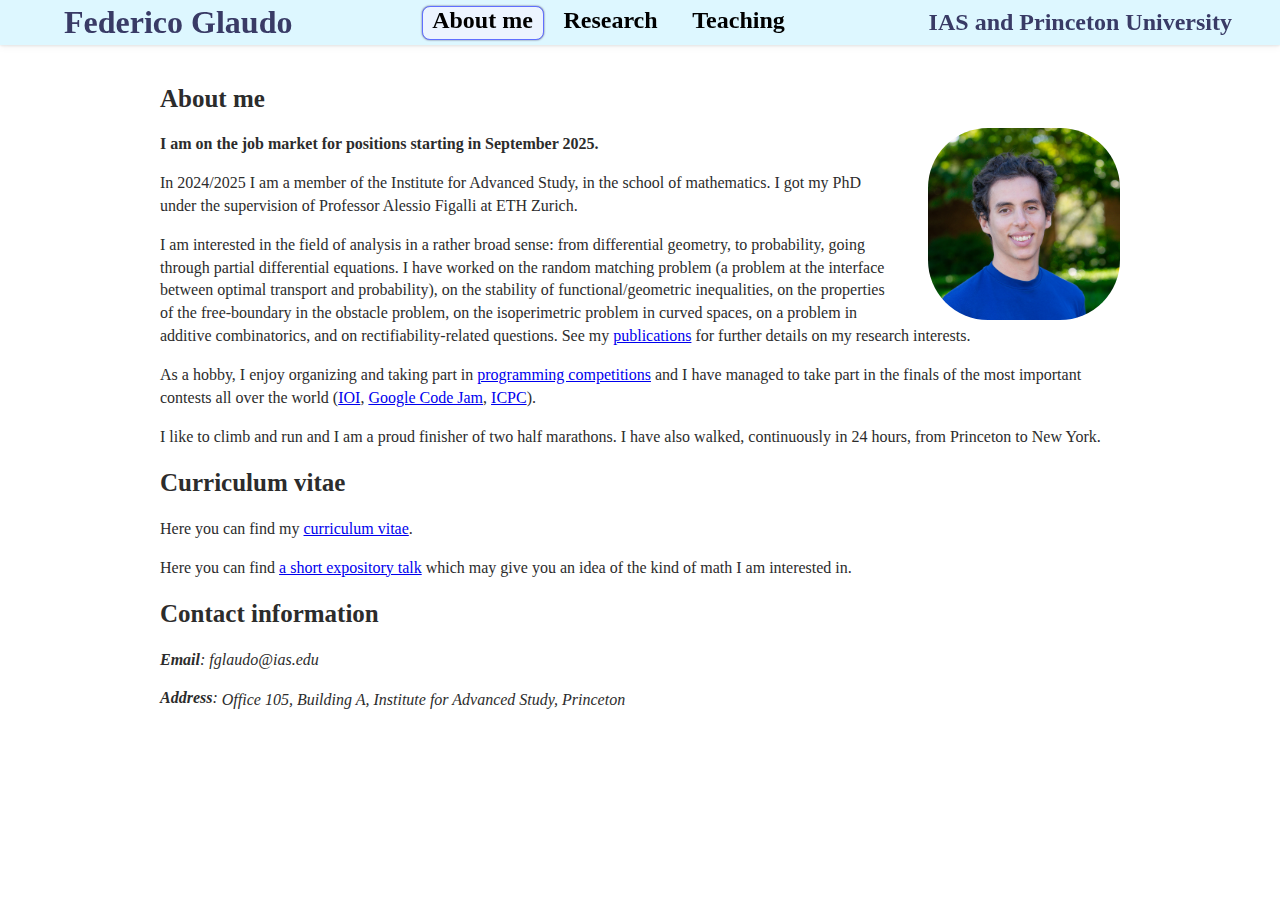
<file: index.html>
<head>
<title>F. Glaudo</title>
<link rel="icon" type="image/png" href="images/ias-favicon-32x32.png">
<link rel="stylesheet" href="style.css">
</head>
<body>

<header id='header'>
<div id="menu-button" onclick="flipSideMenuState()">
  <div id="menu-button-bar1" class="menu-button-bar"></div>
  <div id="menu-button-bar2" class="menu-button-bar"></div>
  <div id="menu-button-bar3" class="menu-button-bar"></div>
</div>
<h1 id='header-title'>Federico Glaudo</h1>

<nav id='navbar'>
<a href='index.html' id='aboutme'>About me</a>
<a href='research.html' id='research'>Research</a>
<a href='teaching.html' id='teaching'>Teaching</a>
</nav>

<h2 id='header-subtitle'>
	<a href='https://www.ias.edu/math'>
		IAS and Princeton University
	</a>
</h2>
</header>

<div id='side-menu'>
<nav id='navbar-mobile'>
<a href='index.html' id='aboutme-mobile'>About me</a>
<a href='research.html' id='research-mobile'>Research</a>
<a href='teaching.html' id='teaching-mobile'>Teaching</a>
</nav>    
</div>

<script lang='javascript'>
    function flipSideMenuState() {
        var menubutton = document.getElementById('menu-button');
        var sidemenu = document.getElementById('side-menu');
        if (menubutton.classList.contains('change')) {
            menubutton.classList.remove('change');
            sidemenu.classList.remove('change');
        }
        else {
            menubutton.classList.add('change');
            sidemenu.classList.add('change');
        }
    }
</script>

<!--
    The code up to here is the same in all pages. It should be copy-pasted.
    Copy pasting it is not nice, but is the simplest solution and there are only 3 pages so it is not a big deal.
    Github.io does not support php or any server operation.
    One could use jquery, but it would be slower and it is not worth it.
-->

<script lang='javascript'>
	document.getElementById('aboutme').classList.add('selected-page');
    document.getElementById('aboutme-mobile').classList.add('selected-page');
</script>

<div id='content'>

<p><img src="images/photo-compressed.jpg" alt="Federico Glaudo" id="avatar"></p>
<h1>About me</h1>
<strong>I am on the job market for positions starting in September 2025.</strong>

<p>In 2024/2025 I am a member of the Institute for Advanced Study, in the school of mathematics.
I got my PhD under the supervision of Professor Alessio Figalli at ETH Zurich.</p>
<p>I am interested in the field of analysis in a rather broad sense: from differential geometry, to probability, going through partial differential equations.
I have worked on the random matching problem (a problem at the interface between optimal transport and probability), on the stability of functional/geometric inequalities,
on the properties of the free-boundary in the obstacle problem, on the isoperimetric problem in curved spaces, on a problem in additive combinatorics, and on rectifiability-related questions.
See my <a href="research.html">publications</a> for further details on my research interests.</p>
<p>
<!--
I am currently investigating the stability of the fractional Caffarelli-Kohn-Nirenberg inequality, 
the determination of a set from the sums over all of its subsets,
and the sharp isoperimetric inequality in the cube.
-->
</p>
<p>As a hobby, I enjoy organizing and taking part in <a href="https://en.wikipedia.org/wiki/Competitive_programming">programming competitions</a> and
I have managed to take part in the finals of the most important contests all over the world (<a href="https://en.wikipedia.org/wiki/International_Olympiad_in_Informatics">IOI</a>, <a href="https://en.wikipedia.org/wiki/Google_Code_Jam">Google Code Jam</a>, <a href="https://en.wikipedia.org/wiki/International_Collegiate_Programming_Contest">ICPC</a>).</p>
<p>I like to climb and run and I am a proud finisher of two half marathons. I have also walked, continuously in 24 hours, from Princeton to New York.</p>


<h1>Curriculum vitae</h1>
<p>Here you can find my <a href="files/cv.pdf">curriculum vitae</a>.</p>
<p>Here you can find <a href="https://www.youtube.com/watch?v=cUwVgRQfVIo">a short expository talk</a> which may give you an idea of the kind of math I am interested in.</p>

<h1>Contact information</h1>
<address>
<p><strong>Email</strong>: fglaudo@ias.edu </p>
<p><strong>Address</strong>: <span id='offices'>Office 105, Building A, Institute for Advanced Study, Princeton
<!--
Office 310, Fine Hall, Princeton University, Princeton
-->
</span>
</p>
</address>

</div>

</body>
</file>
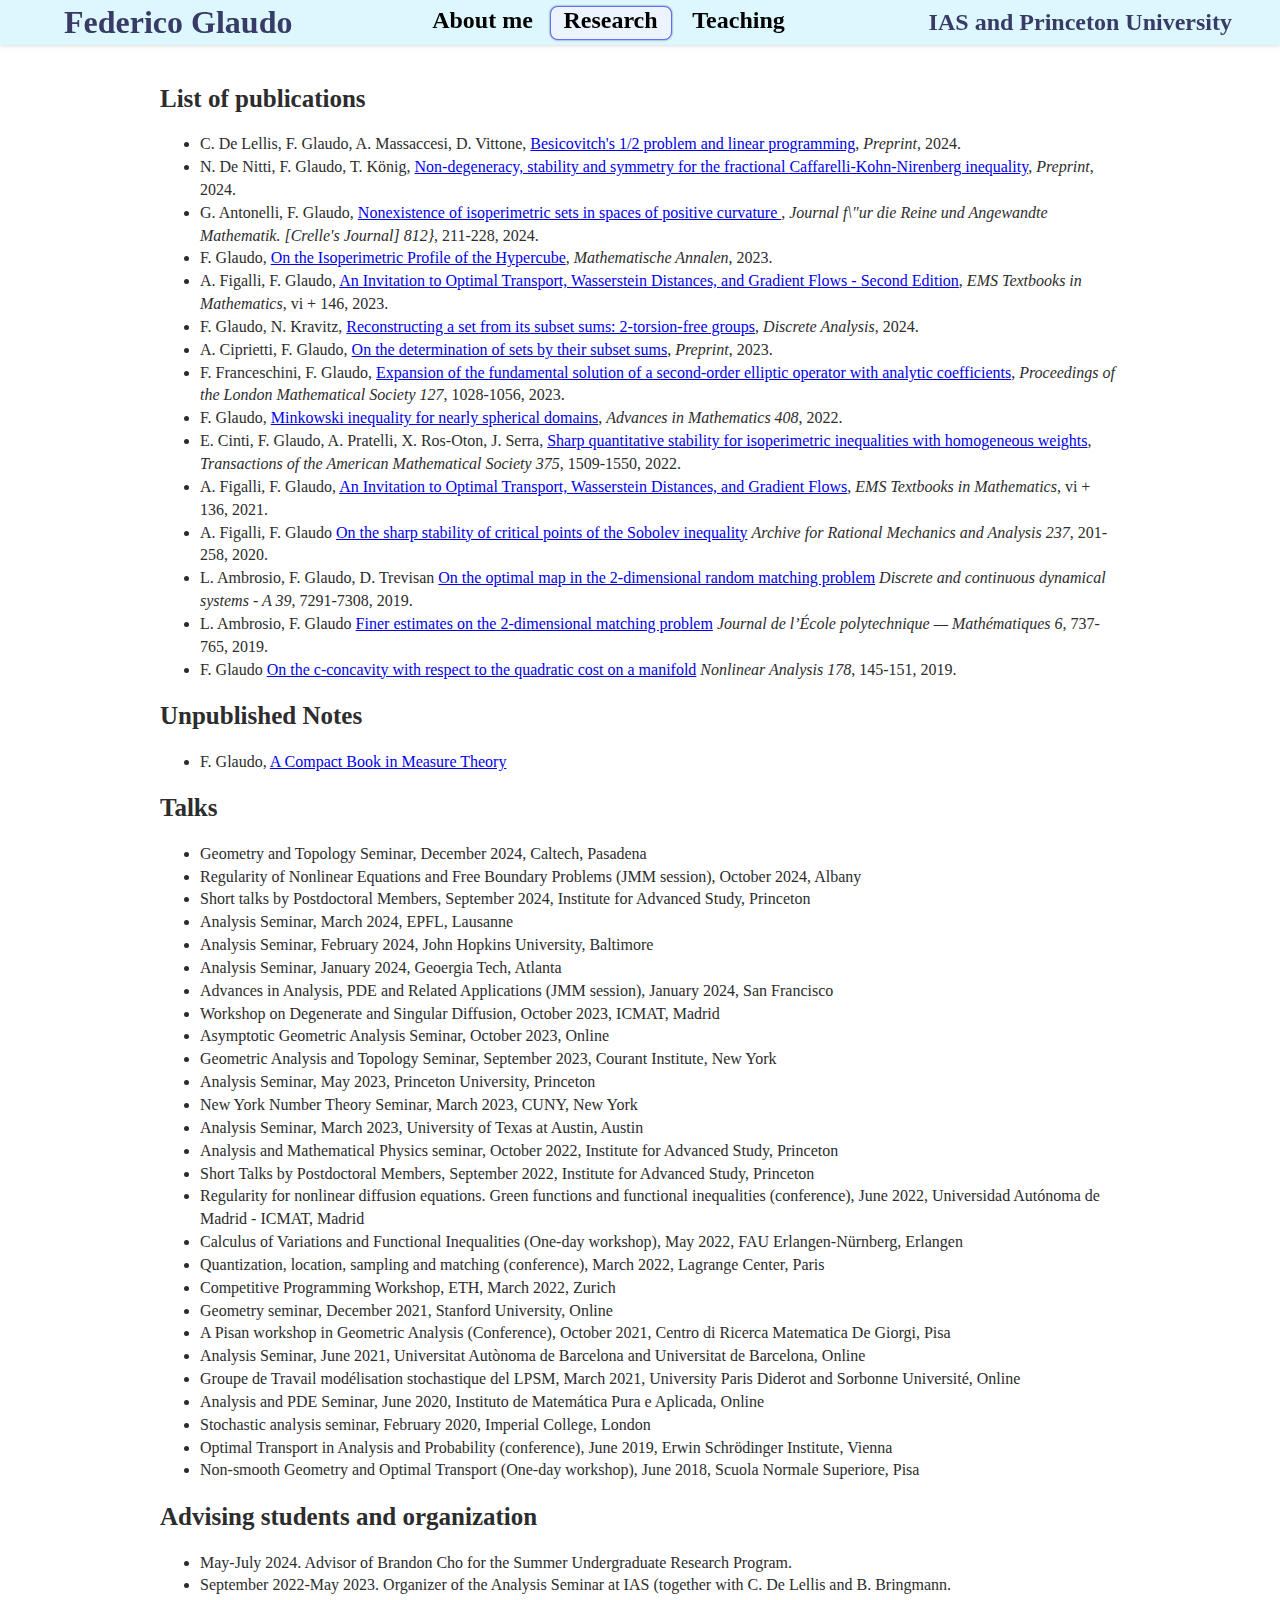
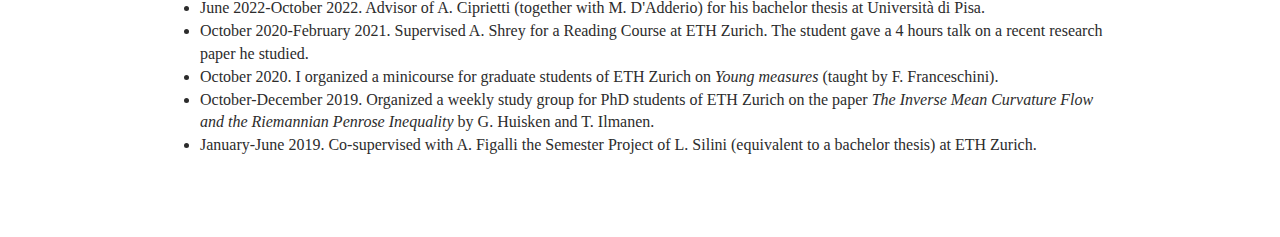
<file: research.html>
<head>
<title>F. Glaudo</title>
<link rel="icon" type="image/png" href="images/ias-favicon-32x32.png">
<link rel="stylesheet" href="style.css">
</head>
<body>

<header id='header'>
<div id="menu-button" onclick="flipSideMenuState()">
  <div id="menu-button-bar1" class="menu-button-bar"></div>
  <div id="menu-button-bar2" class="menu-button-bar"></div>
  <div id="menu-button-bar3" class="menu-button-bar"></div>
</div>
<h1 id='header-title'>Federico Glaudo</h1>

<nav id='navbar'>
<a href='index.html' id='aboutme'>About me</a>
<a href='research.html' id='research'>Research</a>
<a href='teaching.html' id='teaching'>Teaching</a>
</nav>

<h2 id='header-subtitle'>
	<a href='https://www.ias.edu/math'>
		IAS and Princeton University
	</a>
</h2>
</header>

<div id='side-menu'>
<nav id='navbar-mobile'>
<a href='index.html' id='aboutme-mobile'>About me</a>
<a href='research.html' id='research-mobile'>Research</a>
<a href='teaching.html' id='teaching-mobile'>Teaching</a>
</nav>    
</div>

<script lang='javascript'>
    function flipSideMenuState() {
        var menubutton = document.getElementById('menu-button');
        var sidemenu = document.getElementById('side-menu');
        if (menubutton.classList.contains('change')) {
            menubutton.classList.remove('change');
            sidemenu.classList.remove('change');
        }
        else {
            menubutton.classList.add('change');
            sidemenu.classList.add('change');
        }
    }
</script>

<!--
    The code up to here is the same in all pages. It should be copy-pasted.
    Copy pasting it is not nice, but is the simplest solution and there are only 3 pages so it is not a big deal.
    Github.io does not support php or any server operation.
    One could use jquery, but it would be slower and it is not worth it.
-->

<script lang='javascript'>
	document.getElementById('research').classList.add('selected-page');
    document.getElementById('research-mobile').classList.add('selected-page');
</script>

<div id='content'>


<h1>List of publications</h1>
<ul>
<li>C. De Lellis, F. Glaudo, A. Massaccesi, D. Vittone, <a href="https://arxiv.org/abs/2404.17536">Besicovitch's 1/2 problem and linear programming</a>, <em>Preprint</em>, 2024.</li>    
<li>N. De Nitti, F. Glaudo, T. König, <a href="https://arxiv.org/abs/2403.02303">Non-degeneracy, stability and symmetry for the fractional Caffarelli-Kohn-Nirenberg inequality</a>, <em>Preprint</em>, 2024.</li>
<li>G. Antonelli, F. Glaudo, <a href="https://www.degruyter.com/document/doi/10.1515/crelle-2024-0032/">Nonexistence of isoperimetric sets in spaces of positive curvature
</a>, <em>Journal f\"ur die Reine und Angewandte Mathematik. [Crelle's Journal] 812}</em>, 211-228, 2024.</li>
<li>F. Glaudo, <a href="https://link.springer.com/article/10.1007/s00208-023-02765-w">On the Isoperimetric Profile of the Hypercube</a>, <em>Mathematische Annalen</em>, 2023.
</li>
<li>A. Figalli, F. Glaudo, <a href="https://ems.press/books/etb/258">An Invitation to Optimal Transport, Wasserstein Distances, and Gradient Flows - Second Edition</a>, <em>EMS Textbooks in Mathematics</em>, vi + 146, 2023.</li>
<li>F. Glaudo, N. Kravitz, <a href="https://arxiv.org/abs/2305.11062">Reconstructing a set from its subset sums: 2-torsion-free groups</a>, <em>Discrete Analysis</em>, 2024.</li>
<li>A. Ciprietti, F. Glaudo, <a href="https://arxiv.org/abs/2301.04635">On the determination of sets by their subset sums</a>, <em>Preprint</em>, 2023.</li>
<li>F. Franceschini, F. Glaudo, <a href="https://londmathsoc.onlinelibrary.wiley.com/doi/abs/10.1112/plms.12556">Expansion of the fundamental solution of a second-order elliptic operator with analytic coefficients</a>, <em>Proceedings of the London Mathematical Society 127</em>, 1028-1056, 2023.</li>
<li>F. Glaudo, <a href="https://www.sciencedirect.com/science/article/pii/S0001870822004121">Minkowski inequality for nearly spherical domains</a>, <em>Advances in Mathematics 408</em>, 2022.</li>
<li>E. Cinti, F. Glaudo, A. Pratelli, X. Ros-Oton, J. Serra, <a href="https://www.ams.org/journals/tran/2022-375-03/S0002-9947-2022-08525-1/">Sharp quantitative stability for isoperimetric inequalities with homogeneous weights</a>, <em>Transactions of the American Mathematical Society 375</em>, 1509-1550, 2022.</li>
<li>A. Figalli, F. Glaudo, <a href="https://www.ems-ph.org/books/book.php?proj_nr=267">An Invitation to Optimal Transport, Wasserstein Distances, and Gradient Flows</a>, <em>EMS Textbooks in Mathematics</em>, vi + 136, 2021.</li>
<li>A. Figalli, F. Glaudo <a href="https://link.springer.com/article/10.1007/s00205-020-01506-6">On the sharp stability of critical points of the Sobolev inequality</a> <em>Archive for Rational Mechanics and Analysis 237</em>, 201-258, 2020.</li>
<li>L. Ambrosio, F. Glaudo, D. Trevisan <a href="https://www.aimsciences.org/article/doi/10.3934/dcds.2019304">On the optimal map in the 2-dimensional random matching problem</a> <em>Discrete and continuous dynamical systems - A 39</em>, 7291-7308, 2019.</li>
<li>L. Ambrosio, F. Glaudo <a href="https://jep.centre-mersenne.org/article/JEP_2019__6__737_0.pdf" class="download">Finer estimates on the 2-dimensional matching problem</a> <em>Journal de l’École polytechnique — Mathématiques 6</em>, 737-765, 2019.</li>
<li>F. Glaudo <a href="https://www.sciencedirect.com/science/article/pii/S0362546X18301913">On the c-concavity with respect to the quadratic cost on a manifold</a> <em>Nonlinear Analysis 178</em>, 145-151, 2019.</li>
</ul>

<h1>Unpublished Notes</h1>
<ul>
<li>F. Glaudo, <a href="files/short_measure_theory.pdf">A Compact Book in Measure Theory</a></li>
</ul>


<h1>Talks</h1>
<ul>
<li>Geometry and Topology Seminar, December 2024, Caltech, Pasadena</li>
<li>Regularity of Nonlinear Equations and Free Boundary Problems (JMM session), October 2024, Albany</li>
<li>Short talks by Postdoctoral Members, September 2024, Institute for Advanced Study, Princeton</li>
<li>Analysis Seminar, March 2024, EPFL, Lausanne</li>
<li>Analysis Seminar, February 2024, John Hopkins University, Baltimore</li>
<li>Analysis Seminar, January 2024, Geoergia Tech, Atlanta</li>
<li>Advances in Analysis, PDE and Related Applications (JMM session), January 2024, San Francisco</li>
<li>Workshop on Degenerate and Singular Diffusion, October 2023, ICMAT, Madrid</li>
<li>Asymptotic Geometric Analysis Seminar, October 2023, Online</li>
<li>Geometric Analysis and Topology Seminar, September 2023, Courant Institute, New York</li>
<li>Analysis Seminar, May 2023, Princeton University, Princeton</li>
<li>New York Number Theory Seminar, March 2023, CUNY, New York</li>
<li>Analysis Seminar, March 2023, University of Texas at Austin, Austin</li>
<li>Analysis and Mathematical Physics seminar, October 2022, Institute for Advanced Study, Princeton</li>
<li>Short Talks by Postdoctoral Members, September 2022, Institute for Advanced Study, Princeton</li>
<li>Regularity for nonlinear diffusion equations. Green functions and functional inequalities (conference), June 2022, Universidad Autónoma de Madrid - ICMAT, Madrid</li>
<li>Calculus of Variations and Functional Inequalities (One-day workshop), May 2022, FAU Erlangen-Nürnberg, Erlangen</li>
<li>Quantization, location, sampling and matching (conference), March 2022, Lagrange Center, Paris </li>
<li>Competitive Programming Workshop, ETH, March 2022, Zurich</li>
<li>Geometry seminar, December 2021, Stanford University, Online</li>
<li>A Pisan workshop in Geometric Analysis (Conference), October 2021, Centro di Ricerca Matematica De Giorgi, Pisa</li>
<li>Analysis Seminar, June 2021, Universitat Autònoma de Barcelona and Universitat de Barcelona, Online</li>
<li>Groupe de Travail modélisation stochastique del LPSM, March 2021, University Paris Diderot and Sorbonne Université, Online</li>
<li>Analysis and PDE Seminar, June 2020, Instituto de Matemática Pura e Aplicada, Online</li>
<li>Stochastic analysis seminar, February 2020, Imperial College, London </li>
<li>Optimal Transport in Analysis and Probability (conference), June 2019, Erwin Schrödinger Institute, Vienna</li>
<li>Non-smooth Geometry and Optimal Transport (One-day workshop), June 2018, Scuola Normale Superiore, Pisa</li>
</ul>

<h1>Advising students and organization</h1>
<ul>
<li>May-July 2024. Advisor of Brandon Cho for the Summer Undergraduate Research Program.</li>
<li>September 2022-May 2023. Organizer of the Analysis Seminar at IAS (together with C. De Lellis and B. Bringmann.</li>
<li>June 2022-October 2022. Advisor of A. Ciprietti (together with M. D'Adderio) for his bachelor thesis at Università di Pisa.</li>
<li>October 2020-February 2021. Supervised A. Shrey for a Reading Course at ETH Zurich. The student gave a 4 hours talk on a recent research paper he studied.</li>
<li>October 2020. I organized a minicourse for graduate students of ETH Zurich on <em>Young measures</em> (taught by F. Franceschini).</li>
<li>October-December 2019. Organized a weekly study group for PhD students of ETH Zurich on the paper <em>The Inverse Mean Curvature Flow and the Riemannian Penrose Inequality</em> by G. Huisken and T. Ilmanen.</li>
<li>January-June 2019. Co-supervised with A. Figalli the Semester Project of L. Silini (equivalent to a bachelor thesis) at ETH Zurich.</li>
</ul>

<!--
<h1>Conferences and summer schools attended</h1>
<ul>
<li>CIME summer school "Geometric Measure Theory and Applications: From Geometric Analysis to Free Boundary Problems", September 2019, Cetraro</li>
<li>Alessio Figalli, Fields medallist 2018, January 2019, Pisa</li>
<li>Optimal Transport and Applications, November 2018, Pisa</li>
<li>PDEs and geometric measure theory, October 2018, Zurich</li>
<li>Convegno Nazionale di Calcolo delle Variazioni, February 2018, Levico</li>
<li>Harmonic Analysis and Geometric Measure Theory, September 2017, Marseille</li>
</ul>
-->

</div>


</body>
</file>
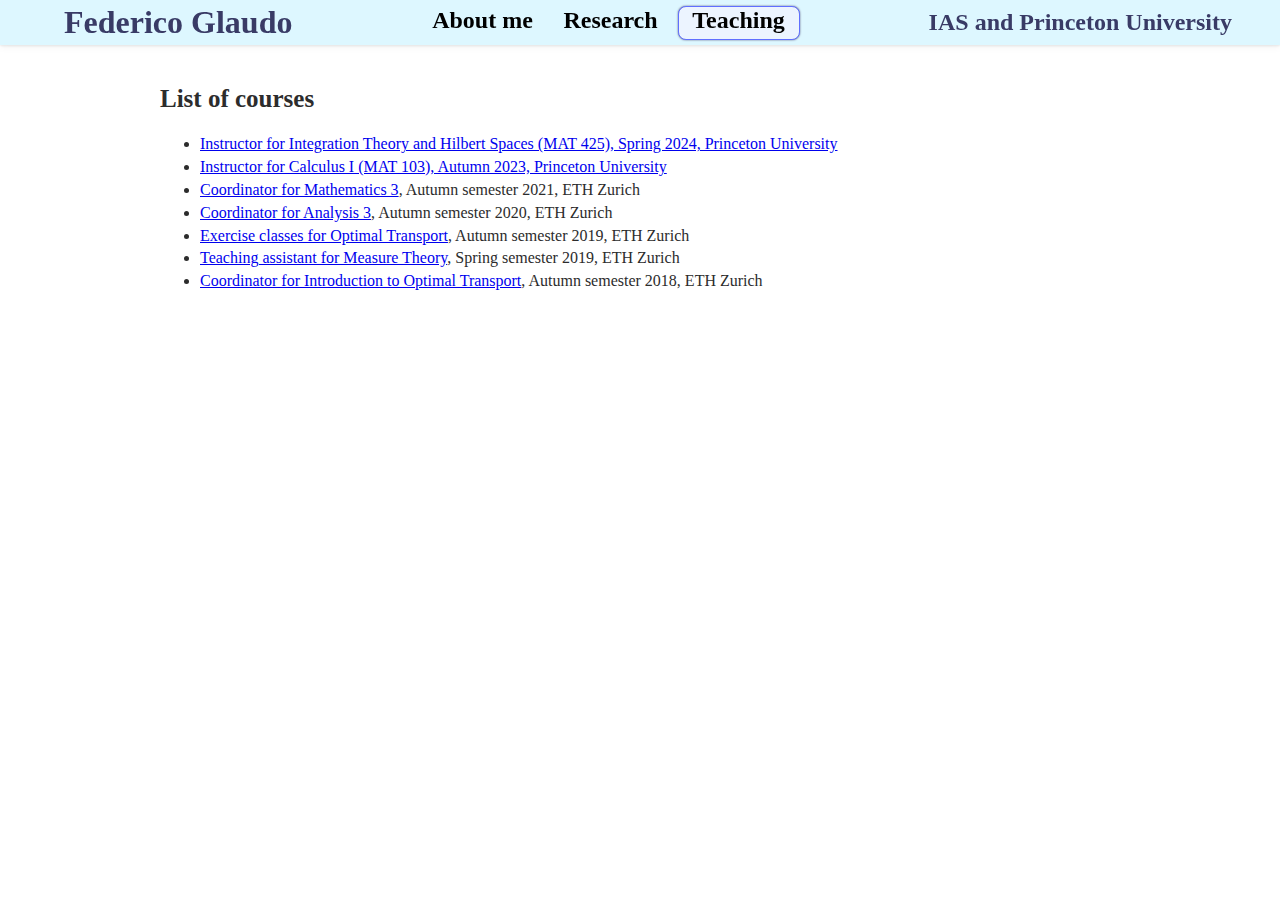
<file: teaching.html>
<head>
<title>F. Glaudo</title>
<link rel="icon" type="image/png" href="images/ias-favicon-32x32.png">
<link rel="stylesheet" href="style.css">
</head>
<body>

<header id='header'>
<div id="menu-button" onclick="flipSideMenuState()">
  <div id="menu-button-bar1" class="menu-button-bar"></div>
  <div id="menu-button-bar2" class="menu-button-bar"></div>
  <div id="menu-button-bar3" class="menu-button-bar"></div>
</div>
<h1 id='header-title'>Federico Glaudo</h1>

<nav id='navbar'>
<a href='index.html' id='aboutme'>About me</a>
<a href='research.html' id='research'>Research</a>
<a href='teaching.html' id='teaching'>Teaching</a>
</nav>

<h2 id='header-subtitle'>
	<a href='https://www.ias.edu/math'>
		IAS and Princeton University
	</a>
</h2>
</header>

<div id='side-menu'>
<nav id='navbar-mobile'>
<a href='index.html' id='aboutme-mobile'>About me</a>
<a href='research.html' id='research-mobile'>Research</a>
<a href='teaching.html' id='teaching-mobile'>Teaching</a>
</nav>    
</div>

<script lang='javascript'>
    function flipSideMenuState() {
        var menubutton = document.getElementById('menu-button');
        var sidemenu = document.getElementById('side-menu');
        if (menubutton.classList.contains('change')) {
            menubutton.classList.remove('change');
            sidemenu.classList.remove('change');
        }
        else {
            menubutton.classList.add('change');
            sidemenu.classList.add('change');
        }
    }
</script>

<!--
    The code up to here is the same in all pages. It should be copy-pasted.
    Copy pasting it is not nice, but is the simplest solution and there are only 3 pages so it is not a big deal.
    Github.io does not support php or any server operation.
    One could use jquery, but it would be slower and it is not worth it.
-->

<script lang='javascript'>
	document.getElementById('teaching').classList.add('selected-page');
    document.getElementById('teaching-mobile').classList.add('selected-page');
</script>

<div id='content'>
<h1>List of courses</h1>
<ul>
<li>  <a href="https://registrar.princeton.edu/course-offerings/course-details?term=1244&courseid=008172">Instructor for Integration Theory and Hilbert Spaces (MAT 425), Spring 2024, Princeton University</a>
</li>
<li> <a href="https://www.math.princeton.edu/undergraduate/placement/MAT103">Instructor for Calculus I (MAT 103), Autumn 2023, Princeton University</a>
</li>
<li> <a href="https://metaphor.ethz.ch/x/2021/hs/401-0373-00L/">Coordinator for Mathematics 3</a>, 
	Autumn semester 2021, ETH Zurich </li>
<li> <a href="https://metaphor.ethz.ch/x/2020/hs/401-0353-00L/">Coordinator for Analysis 3</a>, 
	Autumn semester 2020, ETH Zurich </li>
<li> <a href="http://www.vvz.ethz.ch/Vorlesungsverzeichnis/lerneinheit.view?semkez=2019W&amp;lerneinheitId=134258">Exercise classes for Optimal Transport</a>, 
	Autumn semester 2019, ETH Zurich </li>
<li> <a href="https://metaphor.ethz.ch/x/2019/fs/401-2284-00L/">Teaching assistant for Measure Theory</a>, 
	Spring semester 2019, ETH Zurich </li>
<li> <a href="https://metaphor.ethz.ch/x/2018/hs/401-3350-68L/">Coordinator for Introduction to Optimal Transport</a>, 
	Autumn semester 2018, ETH Zurich </li>
</ul>

</div>


</body>
</file>
<file: style.css>
body {
	margin: 0px;
    overflow-y: scroll;
}
#header {
		width: 100%;
		background-color: #ddf7ff;
		padding: 4px 0px;
		z-index: 1000;
		box-shadow: 0 1px 2px hsla(0,0%,0%,0.05), 0 1px 4px hsla(0, 0%, 0%, 0.05), 0 2px 8px hsla(0, 0%, 0%, 0.05);
		display: flex;
		align-items: center; 
		position: fixed;
		top: 0px;
}

#header-title, #header-subtitle {
	color: #393b66!important;
	margin: 0px;
}

#header-title {
	margin-left: 2em;
    margin-right: auto;
}

#header-subtitle {
    margin-left: auto;
	margin-right: 2em;
}

#header  a, nav a {
	text-decoration: none;
	color: inherit;
}

#navbar {
	height: 2em;
    display: flex;
    align-items: center;
    margin: 0px auto;
}

nav a {
	margin-left: 3px;
	margin-right: 3px;
/*
	padding: 0px 1em;
*/
	height: 100%;
/*
	line-height: 2em;
*/
	text-decoration: none;
	font-weight: bold;
    color: #60616c;
	border: 1px solid transparent;
    border-radius: 8px;
    width: 5em;
    text-align: center;
    font-size: 24px
}

nav a:hover {
	border-color: #a0a9ff;
    background-color: #ecf4ff;
    box-shadow: 0px 0px 2px #50507a;
}

a.selected-page {
	color: black!important;
    border-color: #606fff!important;
    background-color: #ecf4ff;
    box-shadow: 0px 0px 2px #50507a;
}

div#content {
	line-height: 1.42857143;
	margin: 0em 10em;
	padding: 4em 0em;
	color: #2c2c2c;
}

img#avatar {
	width: 20%;
	float: right;
    margin-top: 3em;
    margin-left: 2em;
    border-radius: 60px;
}

div#content h1 {
	font-size: 25px;
}

span#offices {
    display: inline-block;
    vertical-align: text-top;
}

/* responsive, for mobile*/
@media (max-width: 1040px) {
    div#content{
		margin: 0em 3em;
		padding: 7em 0em;
	}
	
	img#avatar {
		width: 30%;
	}
    
    nav#navbar {
        display: none;
    }
    
    div#side-menu {
        height: 100%;
        position: fixed;
        background-color: aliceblue;
        display: none;
        box-shadow: 7px 0px 8px hsla(0,0%,0%,0.1);
        z-index: 500;
    }
    
    div#side-menu.change {
        display: block!important;
    }
    
    nav#navbar-mobile a {
        display: block;
        padding: 10px;
        height: auto!important;
        font-size: 40px;
        margin-bottom: 50px;
    }
    
    nav#navbar-mobile {
        margin-top: 200px;
        margin-left: 50px;
        margin-right: 50px;
    }
    
    header {
        font-size: 20px;
    }
    
    /* Menu button, copied from 
     * https://www.w3schools.com/howto/howto_css_menu_icon.asp */
    div#menu-button {
        display: inline-block;
        cursor: pointer;
        margin-left: 20px;
    }

    div.menu-button-bar {
        width: 50px;
        height: 9px;
        background-color: #393b66;
        margin: 12px 0;
        transition: 0.4s;
        border-radius: 5px;
    }
    
    div#menu-button.change #menu-button-bar1 {
      transform: translate(0, 21px) rotate(-45deg);
    }

    div#menu-button.change #menu-button-bar2 {opacity: 0;}

    div#menu-button.change #menu-button-bar3 {
      transform: translate(0, -21px) rotate(45deg);
    }
}

@media (min-width: 1041px) {
    div#side-menu {
        display: none;
    }
    div#menu-button {
        display: none;
    }
}
</file>
